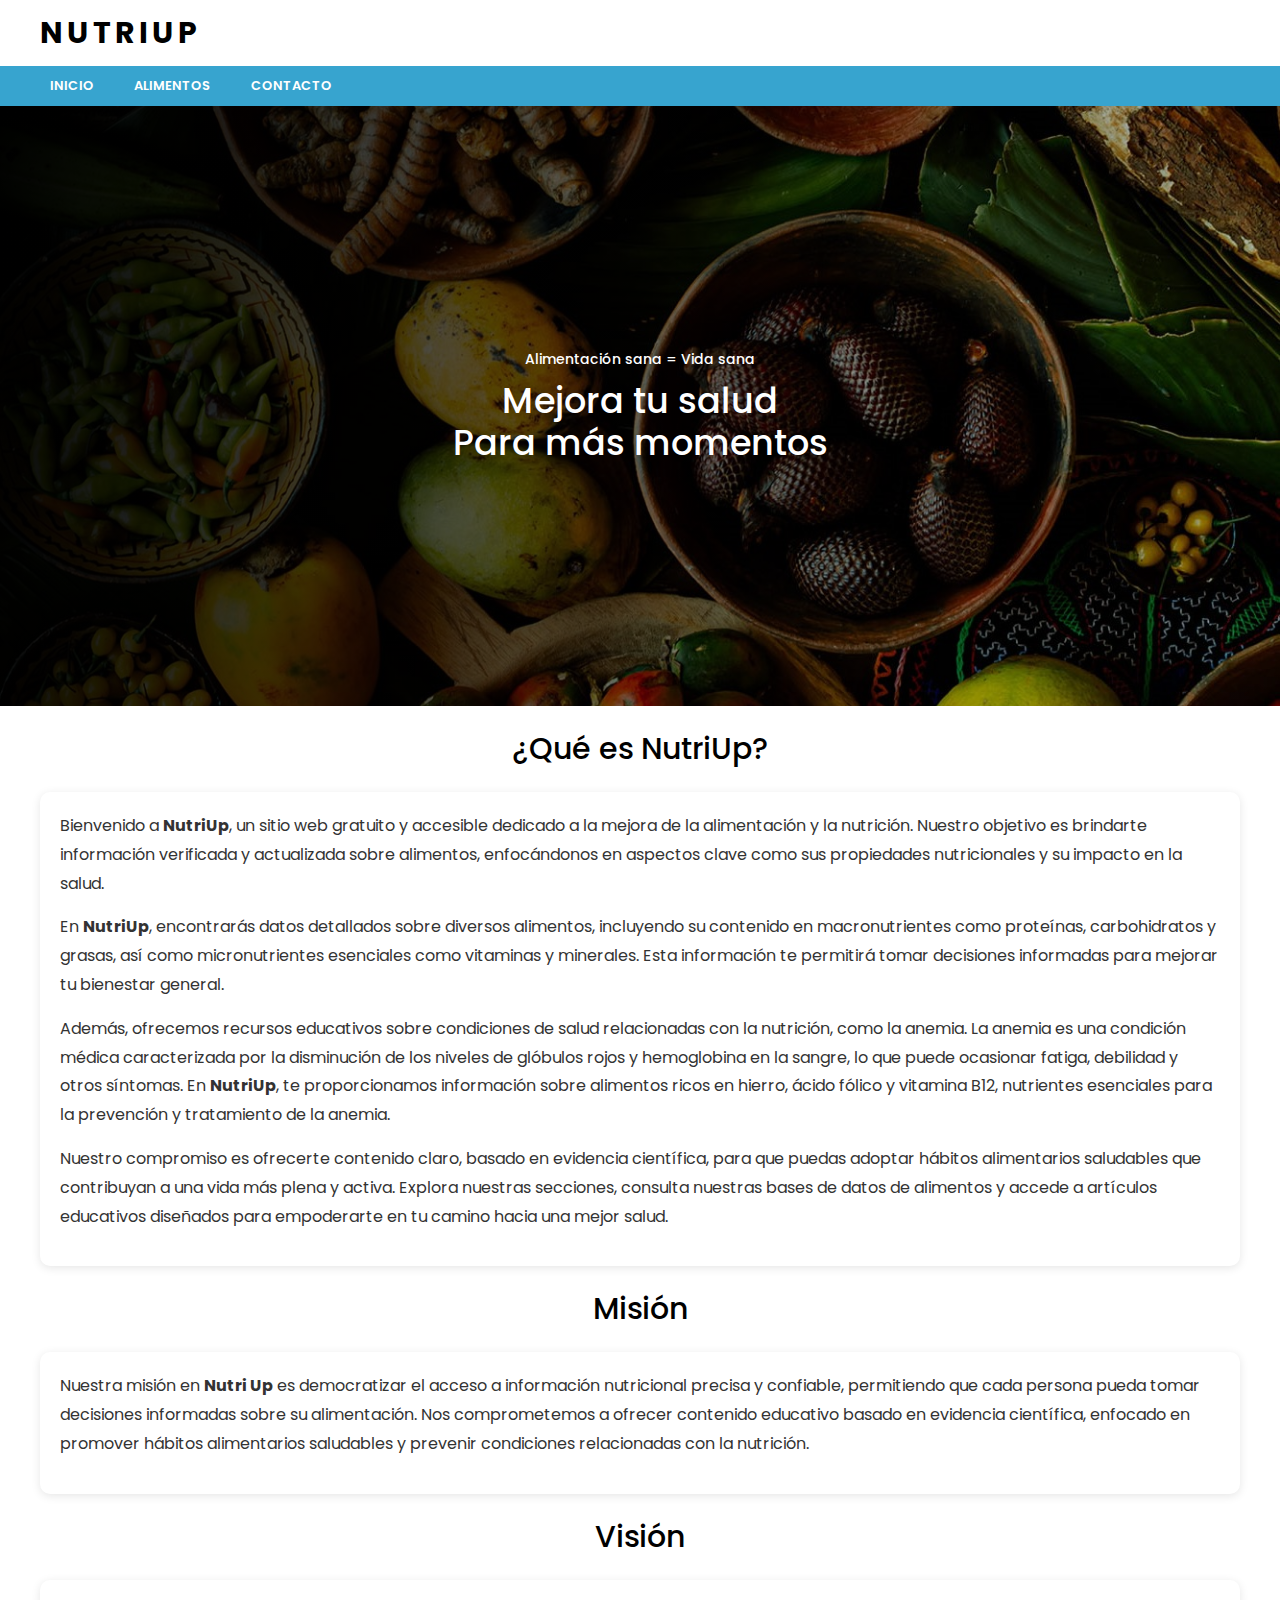
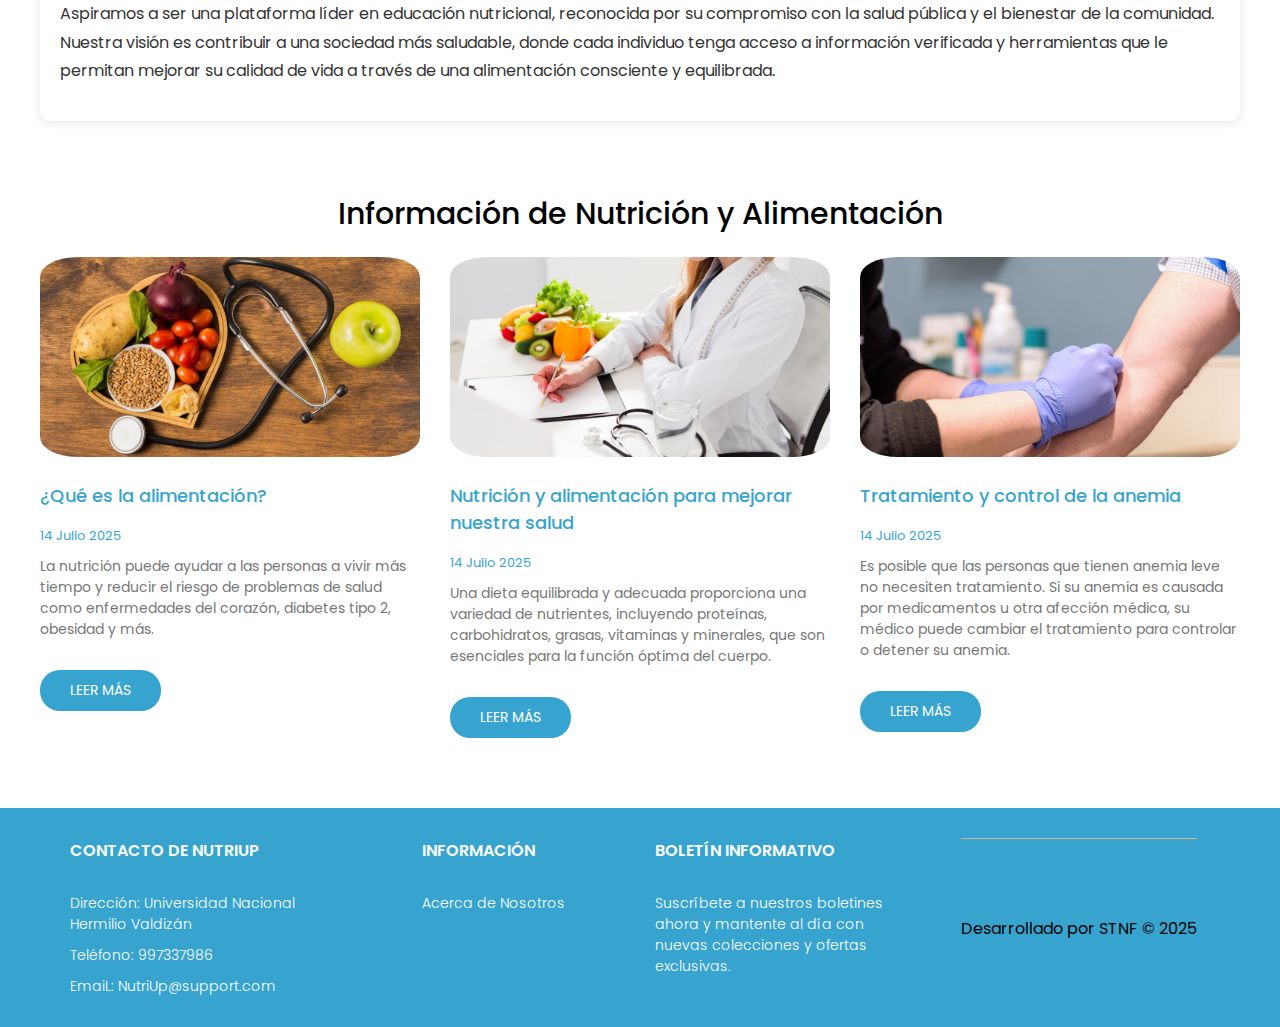
<file: index.html>
<!DOCTYPE html>
<html lang="en">
	<head>
		<meta charset="UTF-8" />
		<meta http-equiv="X-UA-Compatible" content="IE=edge" />
		<meta
			name="viewport"
			content="width=device-width, initial-scale=1.0"
		/>
		<title>NutriUp</title>
		<link rel="stylesheet" href="styles.css" />
		
	</head>
	<body>
		<header>
			<div class="container-hero">
				<div class="container hero">
					<div class="container-logo">
						<h1 class="logo"><a href="/">N u t r i U p</a></h1>
					</div>
				</div>
			</div>

			<div class="container-navbar">
				<nav class="navbar container">
					<i class="fa-solid fa-bars"></i>
					<ul class="menu">
						<li><a href="index.html">Inicio</a></li>
						<li><a href="alimentos.html">Alimentos</a></li>
						<li><a href="contacto.html">Contacto</a></li>
					</ul>
				</nav>
			</div>
		</header>
		<section class="banner">
			<div class="content-banner">
				<p>Alimentación sana = Vida sana</p>
				<h2>Mejora tu salud<br /> Para más momentos </h2>
			</div>
		</section>

		<section class="container top-categories">
			<h1 class="heading-1">¿Qué es NutriUp?</h1>
			<div class="info-full">
			  <p>
				Bienvenido a <strong>NutriUp</strong>, un sitio web gratuito y accesible dedicado a la mejora de la alimentación y la nutrición. Nuestro objetivo es brindarte información verificada y actualizada sobre alimentos, enfocándonos en aspectos clave como sus propiedades nutricionales y su impacto en la salud.
			  </p>
			  <p>
				En <strong>NutriUp</strong>, encontrarás datos detallados sobre diversos alimentos, incluyendo su contenido en macronutrientes como proteínas, carbohidratos y grasas, así como micronutrientes esenciales como vitaminas y minerales. Esta información te permitirá tomar decisiones informadas para mejorar tu bienestar general.
			  </p>
			  <p>
				Además, ofrecemos recursos educativos sobre condiciones de salud relacionadas con la nutrición, como la anemia. La anemia es una condición médica caracterizada por la disminución de los niveles de glóbulos rojos y hemoglobina en la sangre, lo que puede ocasionar fatiga, debilidad y otros síntomas. En <strong>NutriUp</strong>, te proporcionamos información sobre alimentos ricos en hierro, ácido fólico y vitamina B12, nutrientes esenciales para la prevención y tratamiento de la anemia.
			  </p>
			  <p>
				Nuestro compromiso es ofrecerte contenido claro, basado en evidencia científica, para que puedas adoptar hábitos alimentarios saludables que contribuyan a una vida más plena y activa. Explora nuestras secciones, consulta nuestras bases de datos de alimentos y accede a artículos educativos diseñados para empoderarte en tu camino hacia una mejor salud.
			  </p>
			</div>
		  
			<h2 class="heading-1">Misión</h2>
			<div class="info-full">
				<p>
					Nuestra misión en <strong>Nutri Up</strong> es democratizar el acceso a información nutricional precisa y confiable, permitiendo que cada persona pueda tomar decisiones informadas sobre su alimentación. Nos comprometemos a ofrecer contenido educativo basado en evidencia científica, enfocado en promover hábitos alimentarios saludables y prevenir condiciones relacionadas con la nutrición.
				</p>
			</div>
		  
			<h2 class="heading-1">Visión</h2>
			<div class="info-full">
				<p>
					Aspiramos a ser una plataforma líder en educación nutricional, reconocida por su compromiso con la salud pública y el bienestar de la comunidad. Nuestra visión es contribuir a una sociedad más saludable, donde cada individuo tenga acceso a información verificada y herramientas que le permitan mejorar su calidad de vida a través de una alimentación consciente y equilibrada.
				</p>
			</div>
		  </section>
			<section class="container blogs">
				<h1 class="heading-1">Información de Nutrición y Alimentación</h1>

				<div class="container-blogs">
					<div class="card-blog">
						<div class="container-img">
							<img src="img/blog-1.jpg" alt="Imagen Blog 1" />
							<div class="button-group-blog">
								
							</div>
						</div>
						<div class="content-blog">
							<h3>¿Qué es la alimentación?</h3>
							<span>14 Julio 2025</span>
							<p>
								La nutrición puede ayudar a las personas a vivir más tiempo y reducir el riesgo de problemas de salud como enfermedades del corazón, diabetes tipo 2, obesidad y más.
							</p>
							<a href="https://medlineplus.gov/spanish/nutrition.html">
								<div class="btn-read-more">Leer más</div>
							  </a>
						</div>
					</div>
					<div class="card-blog">
						<div class="container-img">
							<img src="img/blog-2.jpg" alt="Imagen Blog 2" />	
						</div>
						<div class="content-blog">
							<h3>Nutrición y alimentación para mejorar nuestra salud</h3>
							<span>14 Julio 2025</span>
							<p>
								Una dieta equilibrada y adecuada proporciona una variedad de nutrientes, incluyendo proteínas, carbohidratos, grasas, vitaminas y minerales, que son esenciales para la función óptima del cuerpo.
							</p>
							<a href="https://ragosalud.com/nutricion/">
								<div class="btn-read-more">Leer más</div>
							  </a>
						</div>
					</div>
					<div class="card-blog">
						<div class="container-img">
							<img src="img/blog-3.jpg" alt="Imagen Blog 3" />
							
						</div>
						<div class="content-blog">
							<h3>Tratamiento y control de la anemia</h3>
							<span>14 Julio 2025</span>
							<p>
								Es posible que las personas que tienen anemia leve no necesiten tratamiento. Si su anemia es causada por medicamentos u otra afección médica, su médico puede cambiar el tratamiento para controlar o detener su anemia.
							</p>
							<a href="https://www.nhlbi.nih.gov/es/salud/anemia/tratamiento">
								<div class="btn-read-more">Leer más</div>
							  </a>
						</div>
					</div>
				</div>
			</section>
		</main>
		<footer class="footer">
			<div class="container container-footer">
				<div class="menu-footer">
					<div class="contact-info">
						<p class="title-footer">Contacto de NutriUp</p>
						<ul>
							<li>
								Dirección: Universidad Nacional Hermilio Valdizán
							</li>
							<li>Teléfono: 997337986</li>
							<li>EmaiL: NutriUp@support.com</li>
						</ul>
					</div>

					<div class="information">
						<p class="title-footer">Información</p>
						<ul>
							<li><a href="#">Acerca de Nosotros</a></li>
						</ul>
					</div>

					<div class="my-account">
						<p class="title-footer">Boletín informativo</p>

						<div class="content">
							<p>
								Suscríbete a nuestros boletines ahora y mantente al
								día con nuevas colecciones y ofertas exclusivas.
							</p>
					</div>
				</div> 
				<div class="copyright">
					<p>
						Desarrollado por STNF &copy; 2025
					</p>
				</div>
			</div>
		</footer>
	</body>
</html>
</file>
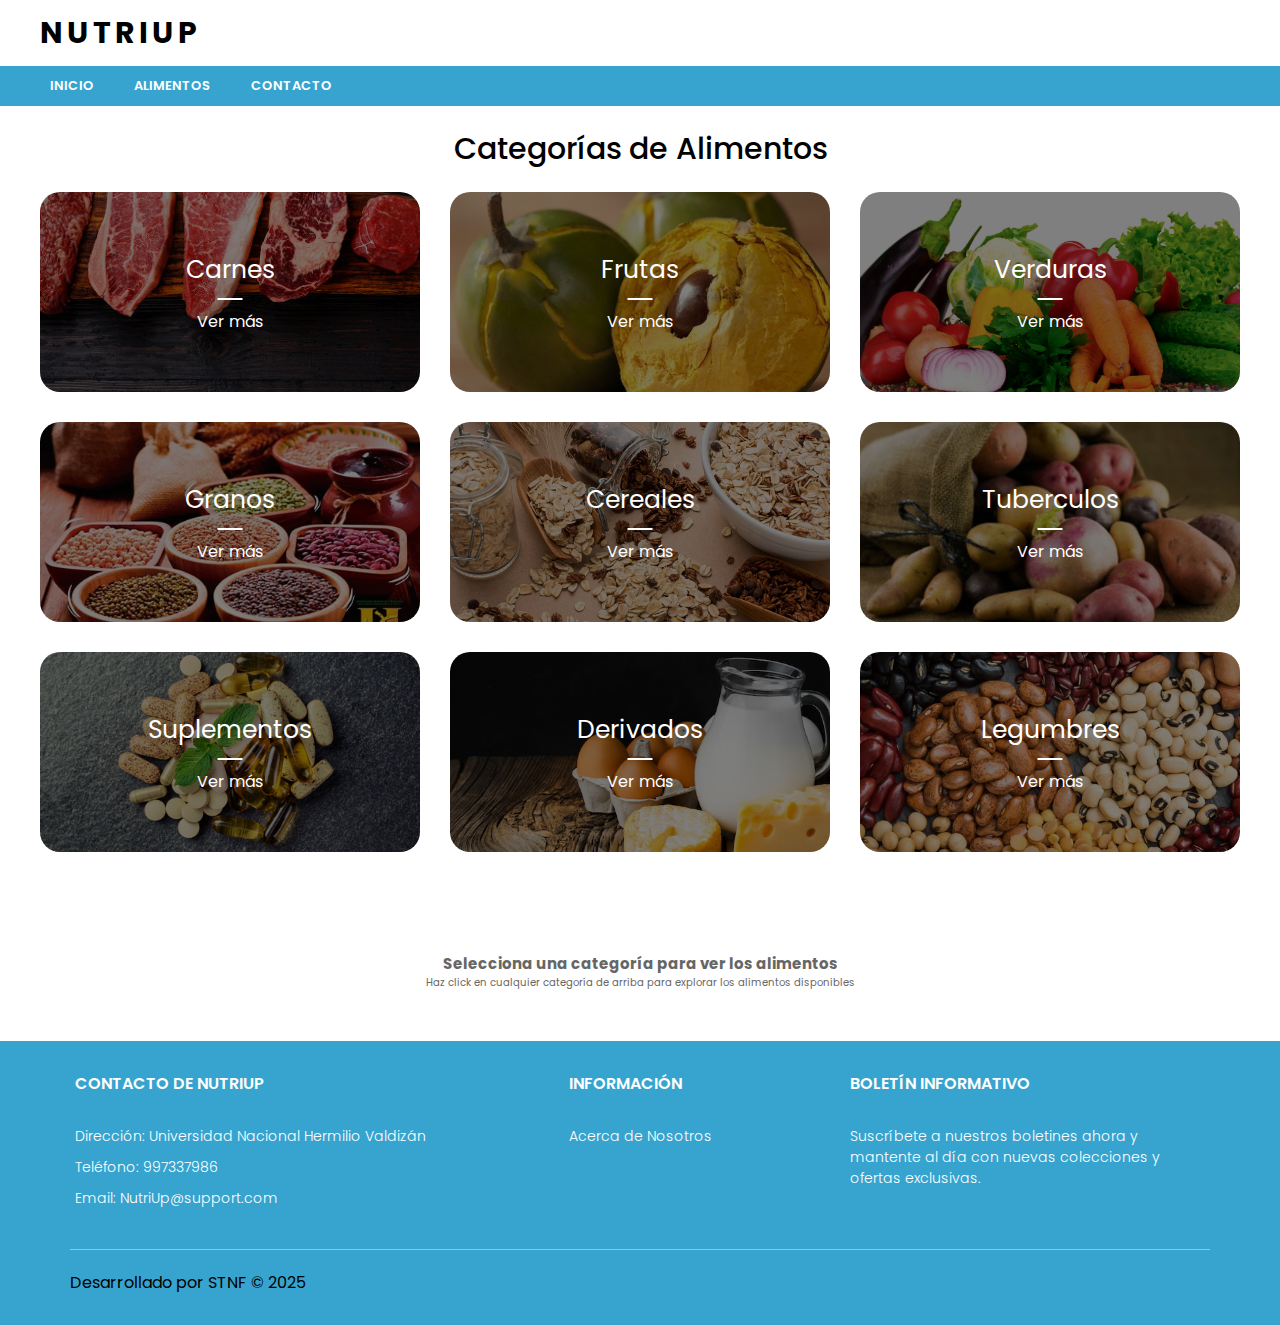
<file: alimentos.html>
<!DOCTYPE html>
<html lang="es">
	<head>
		<meta charset="UTF-8" />
		<meta http-equiv="X-UA-Compatible" content="IE=edge" />
		<meta
			name="viewport"
			content="width=device-width, initial-scale=1.0"
		/>
		<title>NutriUp - Alimentos</title>
		<link rel="stylesheet" href="https://cdnjs.cloudflare.com/ajax/libs/font-awesome/6.7.2/css/all.min.css" integrity="sha512-Evv84Mr4kqVGRNSgIGL/F/aIDqQb7xQ2vcrdIwxfjThSH8CSR7PBEakCr51Ck+w+/U6swU2Im1vVX0SVk9ABhg==" crossorigin="anonymous" referrerpolicy="no-referrer" />
		<link rel="stylesheet" href="styles.css" />
	</head>
	<body>
		<header>
			<div class="container-hero">
				<div class="container hero">
					<div class="container-logo">
						<h1 class="logo"><a href="/">N u t r i U p</a></h1>
					</div>
				</div>
			</div>
			<div class="container-navbar">
				<nav class="navbar container">
					<i class="fa-solid fa-bars" id="menu-toggle"></i>
					<ul class="menu">
						<li><a href="index.html">Inicio</a></li>
						<li><a href="alimentos.html">Alimentos</a></li>
						<li><a href="contacto.html">Contacto</a></li>
					</ul>
				</nav>
			</div>
			<div class="menu-mobile" id="menu-mobile">
				<i class="fa-solid fa-times close-menu" id="close-menu"></i>
				<ul>
					<li><a href="index.html">Inicio</a></li>
					<li><a href="alimentos.html">Alimentos</a></li>
					<li><a href="contacto.html">Contacto</a></li>
				</ul>
			</div>
		</header>

		<main>
			<section class="container top-categories">
				<h1 class="heading-1">Categorías de Alimentos</h1>
				
				<div class="container-categories">
					<div class="card-category category-carnes">
						<p>Carnes</p>
						<span>Ver más</span>
					</div>
					<div class="card-category category-frutas">
						<p>Frutas</p>
						<span>Ver más</span>
					</div>
					<div class="card-category category-verduras">
						<p>Verduras</p>
						<span>Ver más</span>
					</div>
					<div class="card-category category-granos">
						<p>Granos</p>
						<span>Ver más</span>
					</div>
					<div class="card-category category-cereales">
						<p>Cereales</p>
						<span>Ver más</span>
					</div>
					<div class="card-category category-tuberculos">
						<p>Tuberculos</p>
						<span>Ver más</span>
					</div>
					<div class="card-category category-suplementos">
						<p>Suplementos</p>
						<span>Ver más</span>
					</div>
					<div class="card-category category-derivados">
						<p>Derivados</p>
						<span>Ver más</span>
					</div>
					<div class="card-category category-legumbres">
						<p>Legumbres</p>
						<span>Ver más</span>
					</div>
				</div>
			</section>
		</main>
			
		<footer class="footer">
			<div class="container container-footer">
				<div class="menu-footer">
					<div class="contact-info">
						<p class="title-footer">Contacto de NutriUp</p>
						<ul>
							<li>
								Dirección: Universidad Nacional Hermilio Valdizán
							</li>
							<li>Teléfono: 997337986</li>
							<li>Email: NutriUp@support.com</li>
						</ul>
					</div>

					<div class="information">
						<p class="title-footer">Información</p>
						<ul>
							<li><a href="#">Acerca de Nosotros</a></li>
						</ul>
					</div>

					<div class="my-account">
						<p class="title-footer">Boletín informativo</p>
						<div class="content">
							<p>
								Suscríbete a nuestros boletines ahora y mantente al
								día con nuevas colecciones y ofertas exclusivas.
							</p>
						</div>
					</div> 
				</div>
				<div class="copyright">
					<p>
						Desarrollado por STNF &copy; 2025
					</p>
				</div>
			</div>
		</footer>
		
		<script src="js/alimentos-db.js"></script>
        <script src="js/script.js"></script>
		<script src="js/scriptmobile.js"></script>
	</body>
</html>
</file>
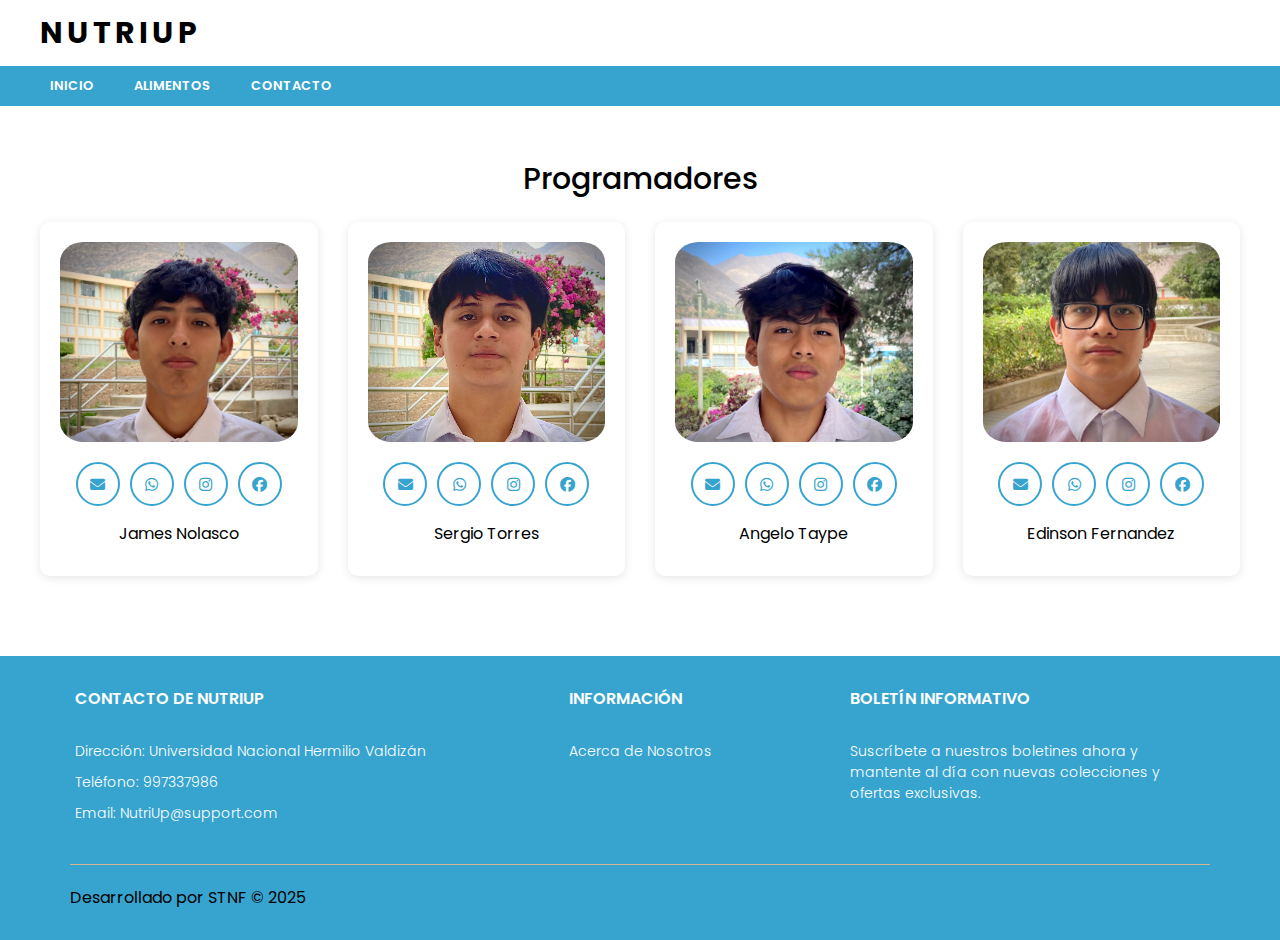
<file: contacto.html>
<!DOCTYPE html>
<html lang="es">
	<head>
		<meta charset="UTF-8" />
		<meta http-equiv="X-UA-Compatible" content="IE=edge" />
		<meta
			name="viewport"
			content="width=device-width, initial-scale=1.0"
		/>
		<title>NutriUp - Contacto</title>
		<link rel="stylesheet" href="styles.css" />
		<link rel="stylesheet" href="https://cdnjs.cloudflare.com/ajax/libs/font-awesome/6.7.2/css/all.min.css" integrity="sha512-Evv84Mr4kqVGRNSgIGL/F/aIDqQb7xQ2vcrdIwxfjThSH8CSR7PBEakCr51Ck+w+/U6swU2Im1vVX0SVk9ABhg==" crossorigin="anonymous" referrerpolicy="no-referrer" />
	</head>
	<body>
		<header>
			<div class="container-hero">
				<div class="container hero">
					<div class="container-logo">
						<h1 class="logo"><a href="/">N u t r i U p</a></h1>
					</div>
				</div>
			</div>
			<div class="container-navbar">
				<nav class="navbar container">
					<i class="fa-solid fa-bars" id="menu-toggle"></i>
					<ul class="menu">
						<li><a href="index.html">Inicio</a></li>
						<li><a href="alimentos.html">Alimentos</a></li>
						<li><a href="contacto.html">Contacto</a></li>
					</ul>
				</nav>
			</div>
			<div class="menu-mobile" id="menu-mobile">
				<i class="fa-solid fa-times close-menu" id="close-menu"></i>
				<ul>
					<li><a href="index.html">Inicio</a></li>
					<li><a href="alimentos.html">Alimentos</a></li>
					<li><a href="contacto.html">Contacto</a></li>
				</ul>
			</div>
		</header>

		<main class="main-content">
			<section class="container top-products">
    <h1 class="heading-1">Programadores</h1>
    <div class="container-products">
        <!-- Nolasco -->
        <div class="card-product">
            <div class="container-img">
                <img src="img/james-programador.JPG" alt="James Nolasco" />
            </div>
            <div class="content-card-product">
                <h3>James Nolasco</h3>
                <span class="add-cart">
                    <a href="mailto:nolascojames6@gmail.com" target="_blank" aria-label="Gmail">
                        <i class="fa-solid fa-envelope"></i>
                    </a>
                    <a href="https://wa.me/51951156062" target="_blank" aria-label="WhatsApp">
                        <i class="fa-brands fa-whatsapp"></i>
                    </a>
                    <a href="https://instagram.com/" target="_blank" aria-label="Instagram">
                        <i class="fa-brands fa-instagram"></i>
                    </a>
                    <a href="https://facebook.com/share/19di9uAwNA/?mibextid=gi20mg" target="_blank" aria-label="Facebook">
                        <i class="fa-brands fa-facebook"></i>
                    </a>
                </span>
            </div>
        </div>
        <div class="card-product">
            <div class="container-img">
                <img src="img/sergio-programador.JPG" alt="Sergio Torres" />
            </div>
            <div class="content-card-product">
                <h3>Sergio Torres</h3>
                <span class="add-cart">
                    <a href="mailto:sergiotorres13clo@gmail.com" target="_blank" aria-label="Gmail">
                        <i class="fa-solid fa-envelope"></i>
                    </a>
                    <a href="https://wa.me/51997337986" target="_blank" aria-label="WhatsApp">
                        <i class="fa-brands fa-whatsapp"></i>
                    </a>
                    <a href="https://instagram.com/cloud_betox" target="_blank" aria-label="Instagram">
                        <i class="fa-brands fa-instagram"></i>
                    </a>
                    <a href="https://facebook.com" target="_blank" aria-label="Facebook">
                        <i class="fa-brands fa-facebook"></i>
                    </a>
                </span>
            </div>
        </div>

		<div class="card-product">
            <div class="container-img">
                <img src="img/taype-programador.JPG" alt="Angelo Taype" />
            </div>
            <div class="content-card-product">
                <h3>Angelo Taype</h3>
                <span class="add-cart">
                    <a href="mailto:angelotaypexd@gmail.com" target="_blank" aria-label="Gmail">
                        <i class="fa-solid fa-envelope"></i>
                    </a>
                    <a href="https://wa.me/51931672455" target="_blank" aria-label="WhatsApp">
                        <i class="fa-brands fa-whatsapp"></i>
                    </a>
                    <a href="https://instagram.com/" target="_blank" aria-label="Instagram">
                        <i class="fa-brands fa-instagram"></i>
                    </a>
                    <a href="https://facebook.com/" target="_blank" aria-label="Facebook">
                        <i class="fa-brands fa-facebook"></i>
                    </a>
                </span>
            </div>
        </div>
        <div class="card-product">
            <div class="container-img">
                <img src="img/edinson-programador.JPG" alt="Edinson Fernandez" />
            </div>
            <div class="content-card-product">
                <h3>Edinson Fernandez</h3>
                <span class="add-cart">
                    <a href="mailto:edinsonfernandezig@example.com" target="_blank" aria-label="Gmail">
                        <i class="fa-solid fa-envelope"></i>
                    </a>
                    <a href="https://wa.me/51956340174" target="_blank" aria-label="WhatsApp">
                        <i class="fa-brands fa-whatsapp"></i>
                    </a>
                    <a href="https://instagram.com/" target="_blank" aria-label="Instagram">
                        <i class="fa-brands fa-instagram"></i>
                    </a>
                    <a href="https://facebook.com/share/19LShCXNQH/" target="_blank" aria-label="Facebook">
                        <i class="fa-brands fa-facebook"></i>
                    </a>
                </span>
            </div>
        </div>		
	 </div>
	</section>
    </main>
    
		<footer class="footer">
			<div class="container container-footer">
				<div class="menu-footer">
					<div class="contact-info">
						<p class="title-footer">Contacto de NutriUp</p>
						<ul>
							<li>
								Dirección: Universidad Nacional Hermilio Valdizán
							</li>
							<li>Teléfono: 997337986</li>
							<li>Email: NutriUp@support.com</li>
						</ul>
					</div>

					<div class="information">
						<p class="title-footer">Información</p>
						<ul>
							<li><a href="#">Acerca de Nosotros</a></li>
						</ul>
					</div>

					<div class="my-account">
						<p class="title-footer">Boletín informativo</p>
						<div class="content">
							<p>
								Suscríbete a nuestros boletines ahora y mantente al
								día con nuevas colecciones y ofertas exclusivas.
							</p>
						</div>
					</div> 
				</div>
				<div class="copyright">
					<p>
						Desarrollado por STNF &copy; 2025
					</p>
				</div>
			</div>
		</footer>
		<script src="js/scriptmobile.js"></script>
	</body>
</html>
</file>
<file: styles.css>
@import url('https://fonts.googleapis.com/css2?family=Poppins:wght@300;400;500;600;700&display=swap');

:root {
	--primary-color: #37a4cf;
	--background-color: #ffffff;
	--dark-color: #ffffff;
}

html {
	font-size: 62.5%;
	font-family: 'Poppins', sans-serif;
	scroll-behavior: smooth;
}

* {
	margin: 0;
	padding: 0;
	box-sizing: border-box;
}

body {
	overflow-x: hidden;
}

img {
	max-width: 100%;
	height: auto;
}

/* ********************************** */
/*             UTILIDADES             */
/* ********************************** */
.container {
	max-width: 120rem;
	margin: 0 auto;
	padding: 0 1rem;
}

.heading-1 {
	text-align: center;
	font-weight: 500;
	font-size: clamp(2rem, 4vw, 3rem);
}

/* ********************************** */
/*           Index Principal          */
/* ********************************** */

/* ************* HEADER ************* */
.container-hero {
	background-color: var(--background-color);
}

.hero {
	display: flex;
	justify-content: space-between;
	align-items: center;
	padding: 1rem 0;
	flex-wrap: wrap;
}

.container-logo h1 a {
	text-decoration: none;
	color: #000;
	font-size: clamp(2rem, 4vw, 3rem);
	text-transform: uppercase;
	letter-spacing: -1px;
}

/* ************* NAVBAR ************* */
.container-navbar {
	background-color: var(--primary-color);
	position: sticky;
	top: 0;
	z-index: 1000;
}

.navbar {
	display: flex;
	justify-content: space-between;
	align-items: center;
	padding: 1rem 0;
	position: relative;
}

.navbar .fa-bars {
	display: none;
	color: #fff;
	font-size: 2.5rem;
	cursor: pointer;
	z-index: 1001;
}

.menu {
	display: flex;
	gap: 2rem;
	align-items: center;
}

.menu li {
	list-style: none;
}

.menu a {
	text-decoration: none;
	font-size: 1.3rem;
	color: var(--dark-color);
	font-weight: 600;
	text-transform: uppercase;
	position: relative;
	padding: 0.5rem 1rem;
	transition: all 0.3s ease;
}

.menu a::after {
	content: '';
	width: 1.5rem;
	height: 1px;
	background-color: #ffffff;
	position: absolute;
	bottom: -3px;
	left: 50%;
	transform: translate(-50%, 50%);
	opacity: 0;
	transition: all 0.3s ease;
}

.menu a:hover::after {
	opacity: 1;
}

.menu a:hover {
	color: #ffffff;
}

/* **************BANNER************ */
.banner {
	background-image: linear-gradient(100deg, #000000, #00000020),
		url('img/banner.jpg');
	height: 60rem;
	background-size: cover;
	background-position: center;
	background-attachment: fixed;
	display: flex;
	align-items: center;
	justify-content: center;
}

.content-banner {
	max-width: 90rem;
	margin: 0 auto;
	padding: 2rem;
	text-align: center;
}

.content-banner p {
	color: #fff;
	font-size: clamp(1.2rem, 2vw, 1.4rem);
	margin-bottom: 1rem;
	font-weight: 500;
}

.content-banner h2 {
	color: #fff;
	font-size: clamp(2.5rem, 5vw, 3.5rem);
	font-weight: 500;
	line-height: 1.2;
}

/* ***********NUTRIUP********** */
.top-categories {
	display: flex;
	flex-direction: column;
	gap: 2rem;
	margin-bottom: 3rem;
	padding: 2rem 0;
}

.info-full {
	background: #fff;
	border-radius: 1rem;
	padding: 2rem;
	line-height: 1.8;
	color: #333;
	font-size: clamp(1.4rem, 2vw, 1.6rem);
	box-shadow: 0 2px 10px rgba(0,0,0,0.1);
}

.info-full p {
	margin-bottom: 1.5rem;
}

.info-full strong {
	font-weight: bold;
}

.heading-2 {
	font-size: clamp(1.4rem, 2vw, 1.8rem);
	margin-top: 2rem;
	margin-bottom: 1rem;
}

/* **********INFONUTRICION********** */
.blogs {
	display: flex;
	flex-direction: column;
	gap: 2rem;
	padding: 2rem 0;
}

.container-blogs {
	display: grid;
	grid-template-columns: repeat(auto-fit, minmax(280px, 1fr));
	gap: 3rem;
}

.card-blog {
	display: flex;
	flex-direction: column;
	gap: 2rem;
	transition: transform 0.3s ease;
}

.card-blog:hover {
	transform: translateY(-5px);
}

.card-blog .container-img {
	border-radius: 2rem;
	cursor: pointer;
	position: relative;
	overflow: hidden;
}

.button-group-blog {
	position: absolute;
	bottom: 1.5rem;
	right: -2.5rem;
	display: flex;
	gap: 0.7rem;
	z-index: -1;
	transition: all 0.3s ease;
}

.card-blog:hover .button-group-blog {
	z-index: 0;
	right: 1.5rem;
}

.button-group-blog span {
	background-color: #fff;
	padding: 1rem;
	border-radius: 50%;
	transition: all 0.4s ease;
	display: flex;
	align-items: center;
	justify-content: center;
	cursor: pointer;
}

.button-group-blog span i {
	font-size: 1.3rem;
}

.button-group-blog span:hover {
	background-color: var(--primary-color);
}

.button-group-blog span:hover i {
	color: #fff;
}

.content-blog h3 {
	font-size: clamp(1.6rem, 2.5vw, 1.8rem);
	margin-bottom: 1.7rem;
	color: var(--primary-color);
	font-weight: 500;
}

.content-blog p {
	margin-top: 1rem;
	font-size: clamp(1.2rem, 2vw, 1.4rem);
	color: #777;
}

.content-blog span {
	color: var(--primary-color);
	font-size: clamp(1.1rem, 2vw, 1.3rem);
}

.btn-read-more {
	padding: 1rem 3rem;
	background-color: var(--primary-color);
	color: #fff;
	text-transform: uppercase;
	font-size: clamp(1.2rem, 2vw, 1.4rem);
	border-radius: 2rem;
	margin: 3rem 0 5rem;
	display: inline-block;
	cursor: pointer;
	text-decoration: none;
	transition: all 0.3s ease;
	text-align: center;
}

.btn-read-more:hover {
	background-color: #2c8bb5;
	transform: translateY(-2px);
}

.container-img {
	position: relative;
}

.container-img img {
	width: 100%;
	height: auto;
	object-fit: cover;
}

/* **************FOOTER************** */
.footer {
	background-color: var(--primary-color);
}

.container-footer {
	display: flex;
	flex-direction: column;
	gap: 4rem;
	padding: 3rem;
}

.menu-footer {
	display: grid;
	grid-template-columns: repeat(auto-fit, minmax(250px, 1fr));
	gap: 3rem;
	justify-items: center;
}

.title-footer {
	font-weight: 600;
	font-size: clamp(1.4rem, 2vw, 1.6rem);
	text-transform: uppercase;
	color: #fff;
	margin-bottom: 1rem;
}

.contact-info,
.information,
.my-account,
.newsletter {
	display: flex;
	flex-direction: column;
	gap: 2rem;
}

.contact-info ul,
.information ul,
.my-account ul {
	display: flex;
	flex-direction: column;
	gap: 1rem;
}

.contact-info ul li,
.information ul li,
.my-account ul li {
	list-style: none;
	color: #fff;
	font-size: clamp(1.2rem, 2vw, 1.4rem);
	font-weight: 300;
}

.information ul li a,
.my-account ul li a {
	text-decoration: none;
	color: #fff;
	font-weight: 300;
	transition: color 0.3s ease;
}

.information ul li a:hover,
.my-account ul li a:hover {
	color: var(--dark-color);
}

.content p {
	font-size: clamp(1.2rem, 2vw, 1.4rem);
	color: #fff;
	font-weight: 300;
}

.copyright {
	display: flex;
	justify-content: space-between;
	align-items: center;
	padding-top: 2rem;
	border-top: 1px solid #d2b495;
	flex-wrap: wrap;
	gap: 1rem;
}

.copyright p {
	font-weight: 400;
	font-size: clamp(1.2rem, 2vw, 1.6rem);
}

/* ********************************** */
/*              Alimentos             */
/* ********************************** */

/* **************Cards************** */
.container-categories {
	display: grid;
	grid-template-columns: repeat(auto-fit, minmax(280px, 1fr));
	gap: 3rem;
}

.card-category {
	height: 20rem;
	display: flex;
	flex-direction: column;
	align-items: center;
	justify-content: center;
	border-radius: 2rem;
	gap: 2rem;
	transition: transform 0.3s ease;
	cursor: pointer;
}

.card-category:hover {
	transform: scale(1.05);
}

.category-carnes {
	background-image: linear-gradient(#00000080, #00000080),
		url('img/carnes-category.jpg');
	background-size: cover;
	background-position: bottom;
	background-repeat: no-repeat;
}

.category-frutas {
	background-image: linear-gradient(#00000080, #00000080),
		url('img/frutas-category.jpg');
	background-size: cover;
	background-position: center;
	background-repeat: no-repeat;
}

.category-verduras {
	background-image: linear-gradient(#00000080, #00000080),
		url('img/verduras-category.jpg');
	background-size: cover;
	background-position: center;
	background-repeat: no-repeat;
}

.category-granos {
	background-image: linear-gradient(#00000080, #00000080),
		url('img/granos-category.jpg');
	background-size: cover;
	background-position: center;
	background-repeat: no-repeat;
}

.category-cereales {
	background-image: linear-gradient(#00000080, #00000080),
		url('img/cereales-category.jpg');
	background-size: cover;
	background-position: center;
	background-repeat: no-repeat;
}

.category-tuberculos {
	background-image: linear-gradient(#00000080, #00000080),
		url('img/tuberculos-category.jpg');
	background-size: cover;
	background-position: center;
	background-repeat: no-repeat;
}

.category-suplementos {
	background-image: linear-gradient(#00000080, #00000080),
		url('img/suplementos-category.jpg');
	background-size: cover;
	background-position: center;
	background-repeat: no-repeat;
}

.category-derivados {
	background-image: linear-gradient(#00000080, #00000080),
		url('img/derivados-category.jpg');
	background-size: cover;
	background-position: center;
	background-repeat: no-repeat;
}

.category-legumbres {
	background-image: linear-gradient(#00000080, #00000080),
		url('img/legumbres-category.jpg');
	background-size: cover;
	background-position: center;
	background-repeat: no-repeat;
}

.card-category p {
	font-size: clamp(2rem, 4vw, 2.5rem);
	color: #fff;
	text-transform: capitalize;
	position: relative;
	text-align: center;
	padding: 0 1rem;
}

.card-category p::after {
	content: '';
	width: 2.5rem;
	height: 2px;
	background-color: #fff;
	position: absolute;
	bottom: -1rem;
	left: 50%;
	transform: translate(-50%, 50%);
}

.card-category span {
	font-size: clamp(1.4rem, 2vw, 1.6rem);
	color: #fff;
	cursor: pointer;
	transition: color 0.3s ease;
}

.card-category span:hover {
	color: var(--primary-color);
}

/* ********************************** */
/*             CONTACTO               */
/* ********************************** */

/* *************TARJETAS************* */
.top-products {
	padding: 5rem 0;
	display: flex;
	flex-direction: column;
	gap: 2rem;
	margin-bottom: 3rem;
}

/* Products */
.container-products {
	display: grid;
	grid-template-columns: repeat(auto-fit, minmax(250px, 1fr));
	gap: 3rem;
}

.card-product {
	background-color: #fff;
	padding: 2rem;
	border-radius: 1rem;
	cursor: pointer;
	box-shadow: 0 2px 10px rgba(0, 0, 0, 0.1);
	transition: transform 0.3s ease;
}

.card-product:hover {
	transform: translateY(-5px);
	box-shadow: 0 5px 20px rgba(0, 0, 0, 0.15);
}

.container-img img {
	width: 100%;
	border-radius: 10%;
	height: 200px;
	object-fit: cover;
}

.content-card-product {
	display: grid;
	justify-items: center;
	grid-template-columns: 1fr 1fr;
	gap: 1rem;
	margin-top: 1rem;
}

.content-card-product h3 {
	grid-row: 2/3;
	grid-column: 1/-1;
	font-weight: 400;
	font-size: clamp(1.4rem, 2vw, 1.6rem);
	margin-bottom: 1rem;
	cursor: pointer;
	text-align: center;
}

.add-cart {
	display: flex;
	gap: 1rem;
	padding: 0.5rem;
	justify-content: center;
	grid-column: 1/-1;
}

.add-cart a {
	display: flex;
	align-items: center;
	justify-content: center;
	border: 2px solid var(--primary-color);
	padding: 0.8rem;
	border-radius: 50%;
	color: var(--primary-color);
	transition: all 0.4s ease;
	font-size: 1.5rem;
	cursor: pointer;
	text-decoration: none;
	min-width: 44px;
	min-height: 44px;
}

.add-cart a:hover {
	background-color: var(--primary-color);
	color: #fff;
}

/* Menu móvil */
.menu-mobile {
	display: none;
	position: fixed;
	top: 0;
	left: -100%;
	width: 100%;
	height: 100vh;
	background-color: var(--primary-color);
	z-index: 1000;
	transition: left 0.3s ease;
	flex-direction: column;
	justify-content: center;
	align-items: center;
}

.menu-mobile.active {
	left: 0;
}

.menu-mobile li {
	list-style: none;
	margin: 2rem 0;
}

.menu-mobile a {
	text-decoration: none;
	color: #fff;
	font-size: 2rem;
	font-weight: 600;
	text-transform: uppercase;
}

/* ********************************** */
/*       MEDIA QUERIES -- 1024px      */
/* ********************************** */
@media (max-width: 1024px) {
	.container-blogs {
		grid-template-columns: repeat(2, 1fr);
	}
	
	.container-categories {
		grid-template-columns: repeat(2, 1fr);
	}
	
	.container-products {
		grid-template-columns: repeat(2, 1fr);
	}
}

/* ********************************** */
/*       MEDIA QUERIES -- 768px       */
/* ********************************** */
@media (max-width: 768px) {
	.banner {
		background-attachment: scroll;
		height: 50rem;
	}

	.navbar .fa-bars {
		display: block;
	}

	.menu {
		display: none;
	}

	.menu-mobile {
		display: flex;
	}

	.container-blogs {
		grid-template-columns: 1fr;
	}

	.container-categories {
		grid-template-columns: 1fr;
	}

	.container-products {
		grid-template-columns: 1fr;
	}

	.menu-footer {
		grid-template-columns: 1fr;
		text-align: center;
	}

	.copyright {
		flex-direction: column;
		text-align: center;
	}

	.card-category {
		height: 15rem;
	}

	.button-group-blog {
		position: static;
		justify-content: center;
		z-index: 0;
		right: auto;
		margin-top: 1rem;
	}

	.card-blog:hover .button-group-blog {
		right: auto;
	}
}

/* ********************************** */
/*       MEDIA QUERIES -- 480px       */
/* ********************************** */
@media (max-width: 480px) {
	.container {
		padding: 0 1rem;
	}

	.hero {
		padding: 1rem;
	}

	.banner {
		height: 40rem;
	}

	.top-categories,
	.blogs,
	.top-products {
		padding: 2rem 1rem;
	}

	.container-footer {
		padding: 2rem 1rem;
	}

	.card-category {
		height: 12rem;
	}

	.card-product {
		padding: 1.5rem;
	}

	.container-img img {
		height: 150px;
	}

	.contact-info ul,
	.information ul,
	.my-account ul {
		display: block;
	}

	.newsletter {
		text-align: center;
	}
}

/* ********************************** */
/*       MEDIA QUERIES -- 320px       */
/* ********************************** */
@media (max-width: 320px) {
	.container {
		padding: 0 0.5rem;
	}

	.banner {
		height: 35rem;
	}

	.card-category {
		height: 10rem;
	}

	.container-img img {
		height: 120px;
	}

	.add-cart {
		gap: 0.5rem;
	}

	.add-cart a {
		padding: 0.6rem;
		font-size: 1.2rem;
		min-width: 36px;
		min-height: 36px;
	}
}

/* Optimizaciones para accesibilidad */
@media (prefers-reduced-motion: reduce) {
	* {
		animation-duration: 0.01ms !important;
		animation-iteration-count: 1 !important;
		transition-duration: 0.01ms !important;
	}
}

/* Dark mode support */
@media (prefers-color-scheme: dark) {
	:root {
		--background-color: #1a1a1a;
		--text-color: #ffffff;
	}
}

/* Mejoras para impresión */
@media print {
	.navbar,
	.button-group-blog,
	.add-cart,
	.footer {
		display: none !important;
	}
	
	.banner {
		background-image: none !important;
		color: #000 !important;
	}
}

/* Mejoras para pantallas de alta resolución */
@media (-webkit-min-device-pixel-ratio: 2), (min-resolution: 2dppx) {
	.container-img img {
		image-rendering: -webkit-optimize-contrast;
	}
}
</file>
